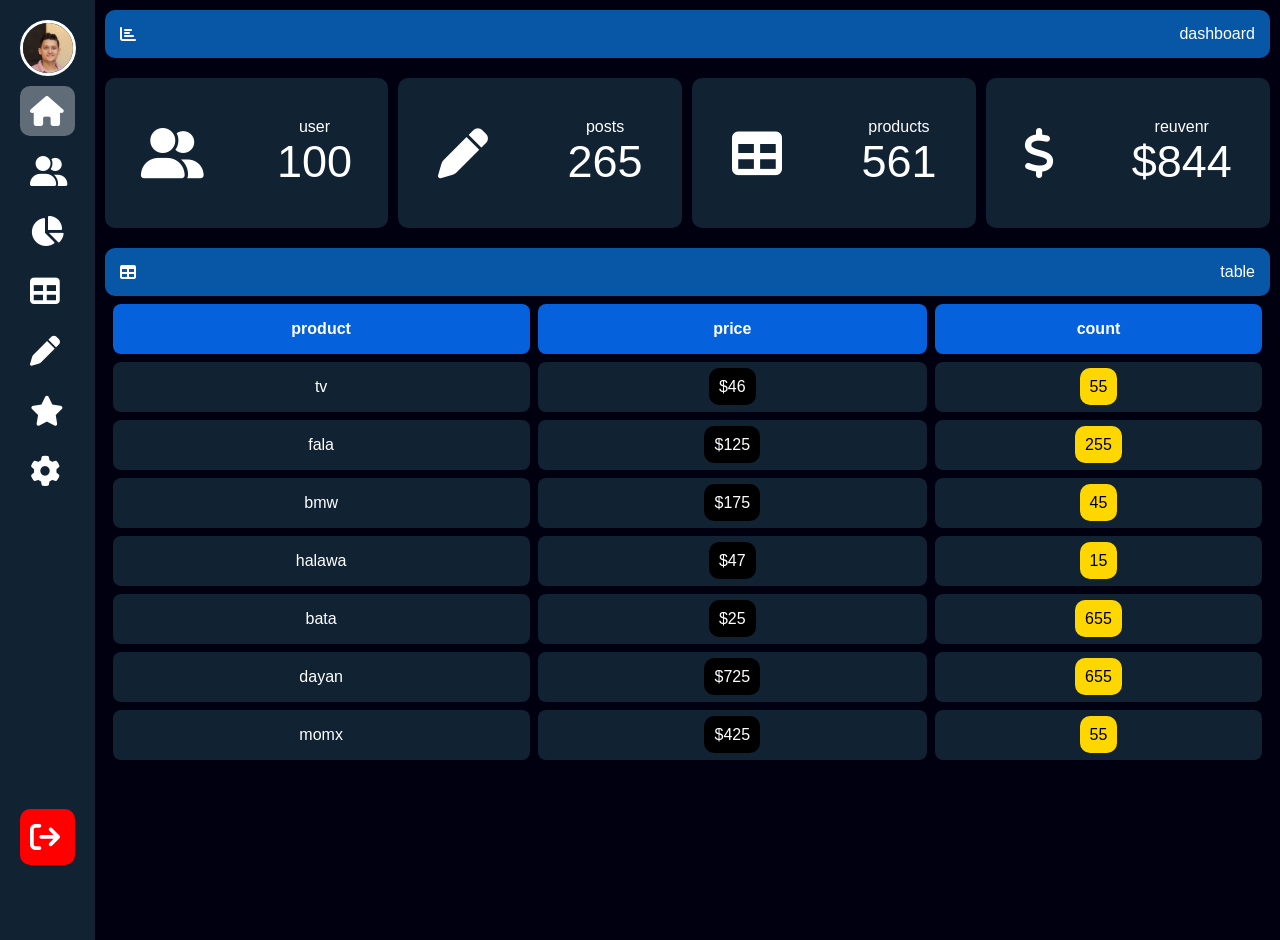
<file: index.html>
<!DOCTYPE html>
<html lang="en">
<head>
    <meta charset="UTF-8">
    <meta name="viewport" content="width=device-width, initial-scale=1.0">
    <title>dashboard ahmed elsayed</title>
    <link rel="stylesheet" href="dashboard.css">
    <link rel="stylesheet" href="https://cdnjs.cloudflare.com/ajax/libs/font-awesome/6.4.0/css/all.min.css">
</head>
<body>
    <div class="menu">
     <ul>
        <li class="profile">
            <div class="img-box">
                <img src="imges/WhatsApp Image 2024-03-28 at 11.27.24_29474c58.jpg" alt="">
            </div>
            <h2>ahmed elsayed</h2>
        </li>
        <li>
            <a class="chaked" href="#">
                <i class="fas fa-home"></i>
                <p>dashboard</p>
            </a>
        </li>
        <li>
            <a href="#">
                <i class="fas fa-user-group"></i>
                <p>clints</p>
            </a>
        </li>
        <li>
            <a href="#">
                <i class="fas fa-chart-pie"></i>
                <p>charts</p>
            </a>
        </li>
        <li>
            <a href="#">
                <i class="fas fa-table"></i>
                <p>prodouct</p>
            </a>
        </li>
        <li>
            <a href="#">
                <i class="fas fa-pen"></i>
                <p>posts</p>
            </a>
        </li>
        <li>
            <a href="#">
                <i class="fas fa-star"></i>
                <p>favorite</p>
            </a>
        </li>
        <li>
            <a href="#">
                <i class="fas fa-cog"></i>
                <p>settings</p>
            </a>
        </li>
        <li class="log-out">
            <a href="#">
                <i class="fas fa-sign-out"></i>
                <p>log-out</p>
            </a>
        </li>
     </ul>
    </div>
    <div class="content">
        <div class="title-info">
            <i class="fas fa-chart-bar"></i>
            <p>dashboard</p>
        </div>
        <div class="data-info">
            <div class="box">
                <i class="fas fa-user-group"></i>
                <div class="data">
                    <p>user</p>
                    <span>100</span>
                </div>
            </div>
          
            <div class="box">
                <i class="fas fa-pen"></i>
                <div class="data">
                    <p>posts</p>
                    <span>265</span>
                </div>
            </div>
            <div class="box">
                <i class="fas fa-table"></i>
                <div class="data">
                    <p>products</p>
                    <span>561</span>
                </div>
            </div>
            <div class="box">
                <i class="fas fa-dollar"></i>
                <div class="data">
                    <p>reuvenr</p>
                    <span>$844</span>
                </div>
            </div>
            
        </div>
        <div class="title-info">
            <i class="fas fa-table"></i>
            <p>table</p>
        </div>
        <table>
            <thead>
                <tr>
                    <th>product</th>
                    <th>price</th>
                    <th>count</th>
                </tr>
            </thead>
            <tbody>
                <tr>
                    <td>tv</td>
                    <td><span class="price">$46</span></td>
                    <td><span class="count">55</span></td>
                </tr>
                <tr>
                    <td>fala</td>
                    <td><span class="price">$125</span></td>
                    <td><span class="count">255</span></td>
                </tr>
                <tr>
                    <td>bmw</td>
                    <td><span class="price">$175</span></td>
                    <td><span class="count">45</span></td>
                </tr>
                <tr>
                    <td>halawa</td>
                    <td><span class="price">$47</span></td>
                    <td><span class="count">15</span></td>
                </tr>
                <tr>
                    <td>bata</td>
                    <td><span class="price">$25</span></td>
                    <td><span class="count">655</span></td>
                </tr>
                <tr>
                    <td>dayan</td>
                    <td><span class="price">$725</span></td>
                    <td><span class="count">655</span></td>
                </tr>
                <tr>
                    <td>momx</td>
                    <td><span class="price">$425</span></td>
                    <td><span class="count">55</span></td>
                </tr>
            </tbody>
        </table>
    </div>
</body>
</html>
</file>
<file: dashboard.css>
* {
    margin: 0;
    padding: 0;
    color: white;
    font-family: sans-serif;
}
body {
    background-color: #001;
    display: flex;
}

.menu {
    background-color: #123;
    width: 60px;
    height: 100vh;
    padding: 20px;
    transition: 1s;
    overflow: hidden;
}
.menu:hover {
    width: 260px;
}
.img-box {
    width: 50px;
    height: 50px;
    border-radius: 50%;
    border: 3px solid white;
    overflow: hidden;
    flex-shrink: 0;
}
.img-box img {
    width: 100%;
}
.profile {
    display: flex;
    align-items: center;
    gap: 25px;
}
.profile h2 {
    font-size: 20px;
    text-transform: capitalize;
}
ul {
    list-style: none;
    position: relative;
    height: 95%;
}
ul li a {
    display: block;
    text-decoration: none;
    /* background-color: red; */
    margin: 10px 0;
    padding: 10px;
    border-radius: 10px;
    display: flex;
    align-items: center;
    gap: 50px;
    transition: .5s;
}
ul li a:hover, .chaked, .data-info .box:hover, th,td:hover {
    background-color: #ffffff55;
}
ul li a i {
    font-size: 30px;
}
.log-out {
    position: absolute;
    bottom: 0;
    width: 100%;
}
.log-out a {
    background-color: red;
}
.content {
    /* background-color: red; */
    width: 100%;
    margin: 10px;
}
.title-info {
    background-color: rgb(8, 87, 166);
    padding: 15px;
    border-radius: 10px;
    display: flex;
    align-items: center;
    justify-content: space-between;
}
.data-info {
    display: flex;
    align-items: center;
    justify-content: space-between;
    margin: 10px 0;
    gap: 10px;
    flex-wrap: wrap;
}
.data-info .box {
    background-color: #123;
    height: 150px;
    display: flex;
    align-items: center;
    justify-content: space-around;
    flex-basis: 150px;
    flex-grow: 1;
    margin: 10px 0;
    border-radius: 10px;
}
.data-info .box .data {
    text-align: center;
}
.data-info .box i {
    font-size: 50px;
}
.data-info .box .data span {
font-size: 45px;
}
table {
    width: 100%;
    text-align: center;
    border-spacing: 8px;
}
th,td {
    background-color: #123;
    height: 50px;
    border-radius: 8px;
}
th {
    background-color: rgba(7, 110, 244, 0.893);
}
.price {
    background-color: black;
    padding: 10px;
    border-radius: 10px;
}
.count {
    background-color: gold;
    padding: 10px;
    border-radius: 10px;
    color: black;
}
</file>
